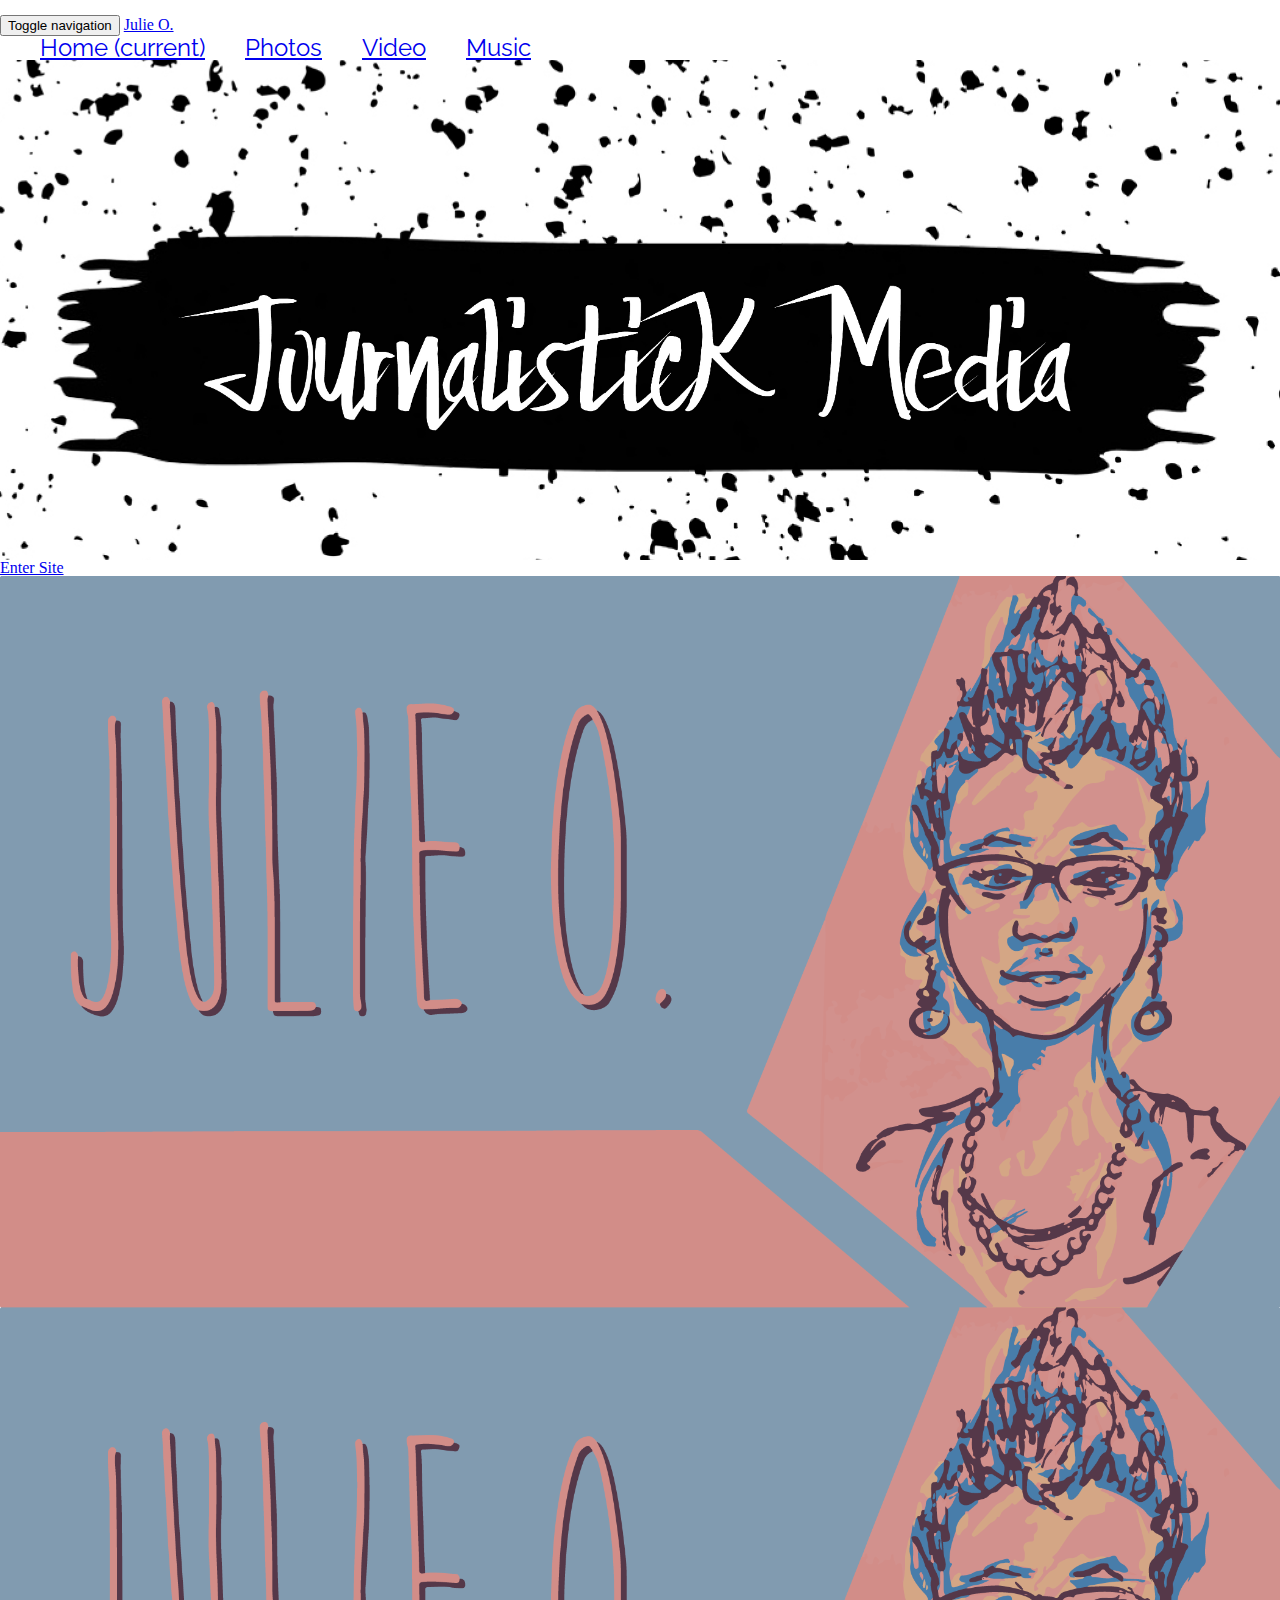
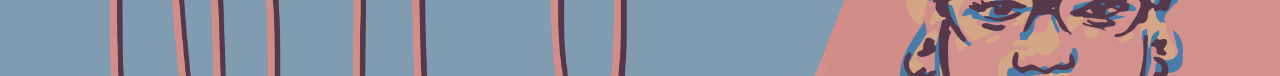
<file: Final Project/EnterPage.Html>
<!DOCTYPE html>
<html>
<head>
	<title></title>
	<meta name="viewport" content="width=device-width, initial-scale=1">
	<link href='https://fonts.googleapis.com/css?family=Raleway:400,900' rel='stylesheet' type='text/css'>
	<link rel="stylesheet" href="https://maxcdn.bootstrapcdn.com/bootstrap/3.3.6/css/bootstrap.min.css" integrity="sha384-1q8mTJOASx8j1Au+a5WDVnPi2lkFfwwEAa8hDDdjZlpLegxhjVME1fgjWPGmkzs7" crossorigin="anonymous">

		<!-- external CSS link -->
		<link rel="stylesheet" href="CSS/reset.css">
		<link rel="stylesheet" href="CSS/EnterPage.css">
</head>
<body>
<header>
	

	<nav class="navbar navbar-inverse">
  <div class="container-fluid">
    <!-- Brand and toggle get grouped for better mobile display -->
    <div class="navbar-header">
      <button type="button" class="navbar-toggle collapsed" data-toggle="collapse" data-target="#bs-example-navbar-collapse-1" aria-expanded="false">
        <span class="sr-only">Toggle navigation</span>
        <span class="icon-bar"></span>
        <span class="icon-bar"></span>
        <span class="icon-bar"></span>
      </button>
      <a class="navbar-brand" href="EnterPage.Html">Julie O.</a>
    </div>

    <!-- Collect the nav links, forms, and other content for toggling -->
    <div class="collapse navbar-collapse" id="bs-example-navbar-collapse-1">
      <ul class="nav navbar-nav">
        <div class="nav"><li class="active"><a href="HomePage.html">Home <span class="sr-only">(current)</span></a></li>
        <li><a href="Photo.html">Photos</a></li>
        <li><a href="Videos.html">Video</a></li>
         <li><a href="Music.html">Music</a></li>
        </div>
       
     
    </div><!-- /.navbar-collapse -->
  </div><!-- /.container-fluid -->
</nav>


		
</header>
<section class="backgroundphoto">

	</section>

	<a class="btn btn-primary entersite" href="HomePage.html" role="button">Enter Site</a>


<section class="EnterButton">
</section>
	

	<section class="backgroundphotoj">
</section>






</body>

<script src="http://ajax.googleapis.com/ajax/libs/jquery/1.10.1/jquery.min.js"></script>
  <script src="https://maxcdn.bootstrapcdn.com/bootstrap/3.3.6/js/bootstrap.min.js" integrity="sha384-0mSbJDEHialfmuBBQP6A4Qrprq5OVfW37PRR3j5ELqxss1yVqOtnepnHVP9aJ7xS" crossorigin="anonymous"></script>
</html>
</file>
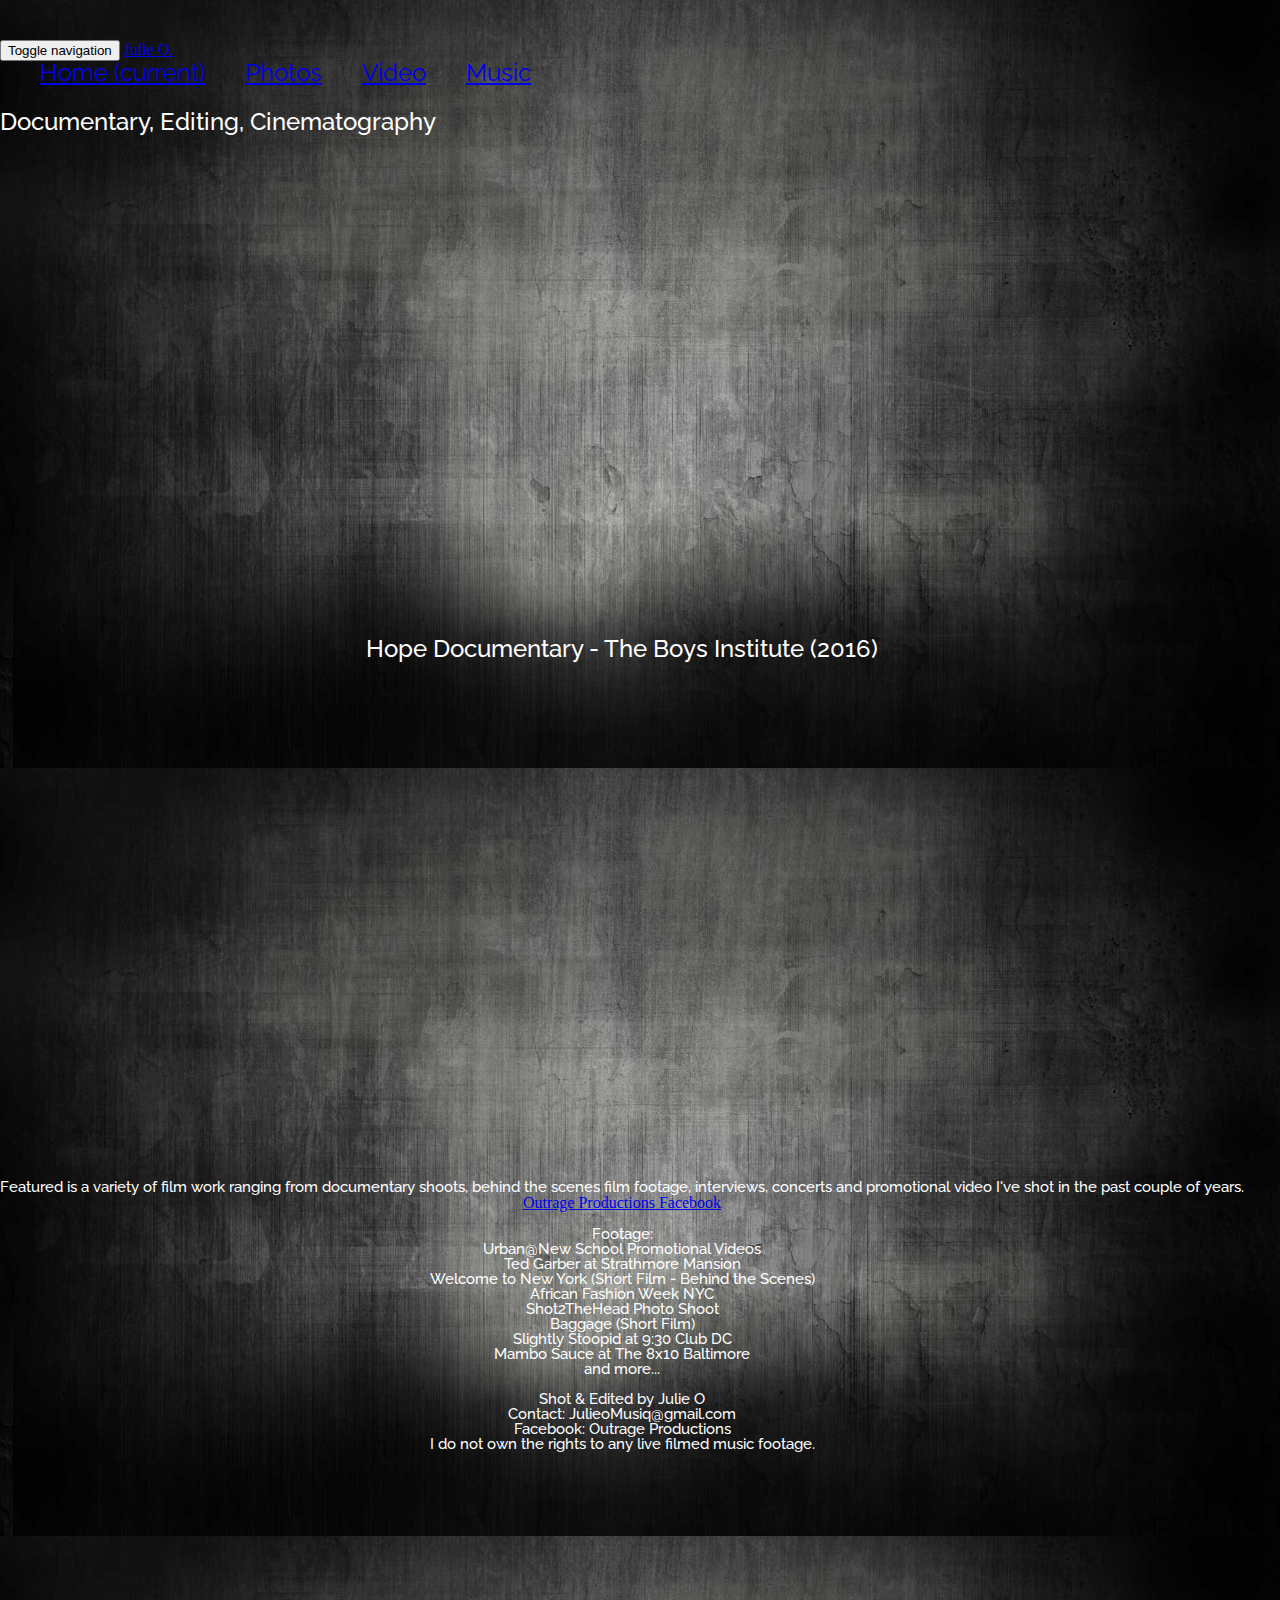
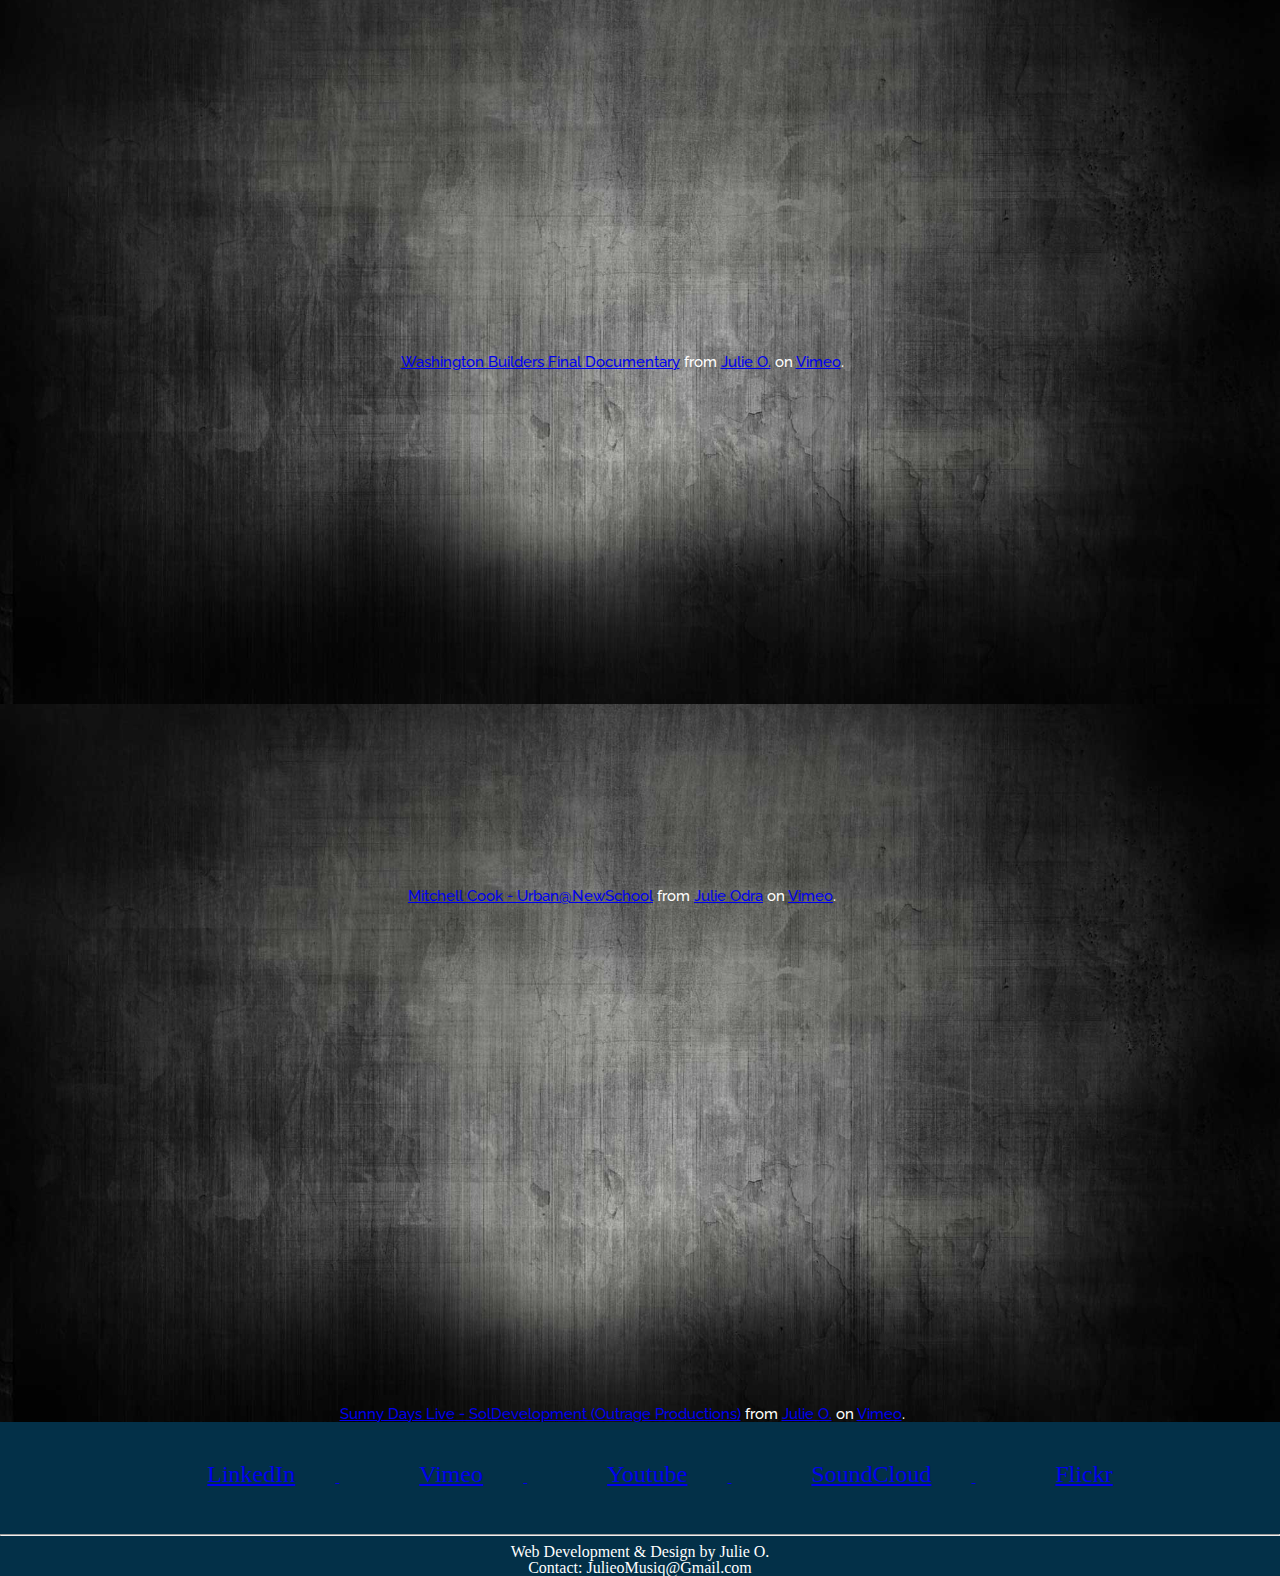
<file: Final Project/Videos.html>
<!DOCTYPE html>
<html>
<head>
	<title>Videos</title>
	<meta name="viewport" content="width=device-width, initial-scale=1">
	<link href='https://fonts.googleapis.com/css?family=Raleway:400,900' rel='stylesheet' type='text/css'>
	<link rel="stylesheet" href="https://maxcdn.bootstrapcdn.com/bootstrap/3.3.6/css/bootstrap.min.css" integrity="sha384-1q8mTJOASx8j1Au+a5WDVnPi2lkFfwwEAa8hDDdjZlpLegxhjVME1fgjWPGmkzs7" crossorigin="anonymous">

		<!-- external CSS link -->
		<link rel="stylesheet" href="CSS/reset.css">
		<link rel="stylesheet" href="CSS/video.css">
</head>
<header>
<body>
	<nav class="navbar navbar-inverse">
  <div class="container-fluid">
    <!-- Brand and toggle get grouped for better mobile display -->
    <div class="navbar-header">
      <button type="button" class="navbar-toggle collapsed" data-toggle="collapse" data-target="#bs-example-navbar-collapse-1" aria-expanded="false">
        <span class="sr-only">Toggle navigation</span>
        <span class="icon-bar"></span>
        <span class="icon-bar"></span>
        <span class="icon-bar"></span>
      </button>
      <a class="navbar-brand" href="EnterPage.Html">Julie O.</a>
    </div>

    <!-- Collect the nav links, forms, and other content for toggling -->
    <div class="collapse navbar-collapse" id="bs-example-navbar-collapse-1">
      <ul class="nav navbar-nav">
        <div class="nav"><li class="active"><a href="HomePage.html">Home <span class="sr-only">(current)</span></a></li>
        <li><a href="Photo.html">Photos</a></li>
        <li><a href="Videos.html">Video</a></li>
         <li><a href="Music.html">Music</a></li>
        </div>
       
     
    </div><!-- /.navbar-collapse -->
  </div><!-- /.container-fluid -->
</nav>
</header>

<section class="container"> 
<br><h1>Documentary, Editing, Cinematography</h1>

<div class="videomain"><iframe src="https://player.vimeo.com/video/94795974" width="100%" height="500" frameborder="0" webkitallowfullscreen mozallowfullscreen allowfullscreen></iframe>

<br><h1>Hope Documentary - The Boys Institute (2016)</h1>
<br>
<div class="videomain"><iframe src="https://player.vimeo.com/video/230360615" width="100%" height="500" frameborder="0" webkitallowfullscreen mozallowfullscreen allowfullscreen></iframe>
  
  
<br /> <p> Featured is a variety of film work ranging from documentary shoots, behind the scenes film footage, interviews, concerts and promotional video I&#039;ve shot in the past couple of years.<br />

    <li> <a href="https://www.facebook.com/outrageproductions/"> Outrage Productions Facebook </a></li> <br /> </p>
<p> Footage: <br />
Urban@New School Promotional Videos <br />
Ted Garber at Strathmore Mansion <br />
Welcome to New York (Short Film - Behind the Scenes)<br />
African Fashion Week NYC <br />
Shot2TheHead Photo Shoot<br />
Baggage (Short Film)<br />
Slightly Stoopid at 9:30 Club DC<br />
Mambo Sauce at The 8x10 Baltimore<br />
and more...<br />
<br />
Shot &amp; Edited by Julie O<br />
Contact: JulieoMusiq@gmail.com<br />
Facebook: Outrage Productions
<br />
I do not own the rights to any live filmed music footage.</p>
</div>




<div class="videomain"><iframe src="https://player.vimeo.com/video/186164156" width="100%" height="500" frameborder="0" webkitallowfullscreen mozallowfullscreen allowfullscreen></iframe>
<p><a href="https://vimeo.com/186164156">Washington Builders Final Documentary</a> from <a href="https://vimeo.com/user2711318">Julie O.</a> on <a href="https://vimeo.com">Vimeo</a>.</p>
</div>
<br>

<div class="videomain"><iframe src="https://player.vimeo.com/video/42239126" width="100%" height="500" frameborder="0" webkitallowfullscreen mozallowfullscreen allowfullscreen></iframe>
<p><a href="https://vimeo.com/42239126">Mitchell Cook - Urban@NewSchool</a> from <a href="https://vimeo.com/user2711456">Julie Odra</a> on <a href="https://vimeo.com">Vimeo</a>.</p>
</div>


<div class="videomain"><iframe src="https://player.vimeo.com/video/182905456" width="100%" height="500" frameborder="0" webkitallowfullscreen mozallowfullscreen allowfullscreen></iframe>
<p><a href="https://vimeo.com/182905456">Sunny Days Live - SolDevelopment (Outrage Productions)</a> from <a href="https://vimeo.com/user2711318">Julie O.</a> on <a href="https://vimeo.com">Vimeo</a>.</p>
</div>



</section>

<footer>
	<ul>
		<li> <a href="https://www.linkedin.com/in/julieomedia"> LinkedIn  </li>
		<li> <a href="https://vimeo.com/user2711318"> Vimeo </li>
		<li> <a href="https://www.youtube.com/user/JournalisticKMedia"> Youtube </li>
		<li> <a href="https://soundcloud.com/julieomusic"> SoundCloud </li>
		<li> <a href="https://www.flickr.com/photos/journalistickmedia/"> Flickr </li> </a>
	</ul>
	<hr>
	<div class="footer"> Web Development & Design by Julie O.
	<br>
			Contact: JulieoMusiq@Gmail.com </div>
	</footer>
  <script src="http://ajax.googleapis.com/ajax/libs/jquery/1.10.1/jquery.min.js"></script>
  <script src="https://maxcdn.bootstrapcdn.com/bootstrap/3.3.6/js/bootstrap.min.js" integrity="sha384-0mSbJDEHialfmuBBQP6A4Qrprq5OVfW37PRR3j5ELqxss1yVqOtnepnHVP9aJ7xS" crossorigin="anonymous"></script>




</body>
</html>
</file>
<file: Final Project/CSS/EnterPage.css>
header nav {
  float: right;
  margin-top: 15px;
  color:white;
 
}

h2 {
	color:black;
	font-family: 'Raleway', sans-serif;
	font-weight: 600;
	font-size: 30px;
}

header nav ul li {
  display: inline-block;
  margin: 0 0 0 40px;
  font-size: 24px;
 color: white;
 font-family: 'Raleway', sans-serif;

}

header nav li {
	float: left;

	}

nav {
	width: 100%

}.backgroundphoto {

	background-image: url("../Images/journalistickprintfrontfull.jpg");
	height: 100%;
	width: 100%;
	background-size: 100%;
	padding: 100px 0px 400px 0px;
	float: left;
	

}

.btnbtn-primary {
	width: 100%;
	background: black;
}

.backgroundphotoj {
	background-image: url("../Images/juliecardbanner.png");
	height: 500px;
	width: 100%;
	background-size: 100%;
	padding: 100px 0px 500px 0px;
	float: right;

}

.entersite {
	display: block;
	width: 100%;
	clear: both;
}


/* Small devices (tablets, 768px and up) */
@media (min-width: @screen-sm-min) { ... }

/* Medium devices (desktops, 992px and up) */
@media (min-width: @screen-md-min) { ... }

/* Large devices (large desktops, 1200px and up) */
@media (min-width: @screen-lg-min) { ... }




@media only screen and (max-width:1015px) {
	.backgroundphoto { width: 100%;
		height: 100%;
		background-repeat: no-repeat;
		float: left;
		padding-bottom: 0px;
		}

	.btnbtn-primary {
		float: left;
		width: 100%;

	}


		.backgroundphotoj {
			float: right;
			width: 100%;
			height: 100%;
		background-repeat: no-repeat;

		}
}


@media only screen and (max-width:568px) {
	.backgroundphoto { width: 100%;
		background-size: 100%;
		height: 0;
		background-repeat: no-repeat;
		float: left;
		padding-bottom: 0px;
		padding-top: 33.3%;
		}

	.btnbtn-primary {
		float: left;
		width: 100%;
		padding-top: 33.3%;

	}


		.backgroundphotoj {
			padding-top: 33.3%;
			width: 100%;
			height: 0;
			background-size: 100%;
		background-repeat: no-repeat;

		}



	
}
</file>
<file: Final Project/CSS/video.css>
body {
	background-image: url("../Images/shadyblackbackground.jpg");
	width: 100%;
	background-size: 100%;
}


header nav {
  float: right;
  margin-top: 15px;
  color:white;
 
}


header nav ul li {
  display: inline-block;
  margin: 0 0 0 40px;
  font-size: 24px;
 color: white;
 font-family: 'Raleway', sans-serif;

}

header nav li {
	float: left;

	}

nav {
	width: 100%
}

header {
	
	 padding: 25px 0;
	 overflow: hidden;
	
}

h1 {
	font-family: 'Raleway', sans-serif;
	font-weight: 500;
	font-size: 24px;
	text-align: center;
	color: white;

}

.videomain {
	text-align: center;
}

.container {
  display: flex; /* or inline-flex */
  flex-wrap: wrap;
  flex-direction: row;
}

p {font-family: 'Raleway', sans-serif;
	font-size: 15px;
	font-weight: 500; 
	color: white;
}

footer {
	color:white;
	background: #033048;
	float: right;
	width: 100%;
	
}

footer ul {
	text-align: center;
}

footer ul li {
  display: inline-block;
  margin: 40px 40px 40px 80px;
	font-size: 24px;
 
}

footer {
	text-align: center;

}
div .footer {
	text-align: center;

}

@media only screen and (max-width:568px) {
	body { width: 100%;
		background-size: 4000px;
		background-repeat: no-repeat;
		padding-bottom: 0px;
		}
	
	section.bio { 
		font-size: 1em;

	}	

	span { 
		font-size: 2em;
}

footer ul li {
  display: inline-block;
  margin: 10px 10px 10px 10px;
	font-size: 20px;
 
}
.footer {
	font-size: 16px;
}

}
</file>
